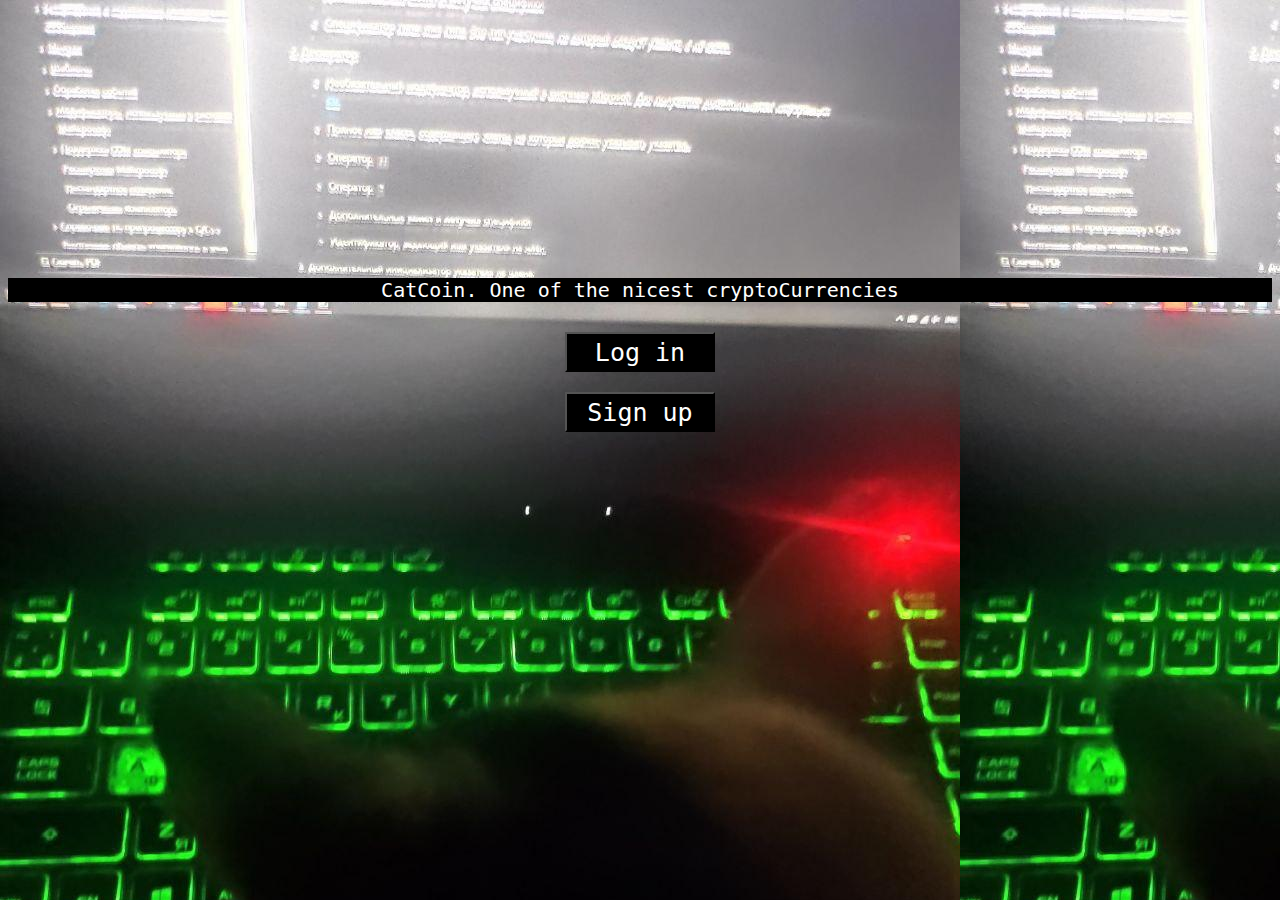
<file: crypto2/target/classes/static/index.html>
<html>
    <head>
    	<link rel="stylesheet" type="text/css" href="styles.css">
    	<style type="text/css">
    		#window{
    			width: 350px;
    			height: 230px;
    			background:#000;
    			z-index: 2;
				margin: 180px;

    		}
    	</style>
    	<script type="text/javascript">
    		var mode = 0;
    		function openclose(arg,command) {
    			mode = command;
    			if(arg == "open"){
    				document.getElementById('window').style.display = "block";
    				document.getElementById('main').style.display = "none";
    			}
    			else{
    				document.getElementById('window').style.display = "none";
    				document.getElementById('main').style.display = "block";
    			}
    		}
    		function logregister(){
    			var log = document.getElementById("login").value;
    			var pass = document.getElementById('pass').value;
    			document.getElementById("login").value = "";
    			document.getElementById('pass').value = "";
    		}

    	</script>
      </head>
    <body style="background-image: url('bg.jpg');" >
        <div id = "main" align="center" style="padding-top:250px;display: block;">
        	<p style=" font-size: 20;font-family: monospace;background: black;color: white;"> 
        		CatCoin. One of the nicest cryptoCurrencies
        	</p>
        	<button class="headerBtn" onclick="openclose('open',1)">Log in</button><br>
        	<button class="headerBtn" onclick="openclose('open',2)">Sign up </button>
        </div>
        <center>
	        <div id="window" align="center" style="display: none;">
	        	<div class="form">
	        		<input class = "textInput"type="text" id="login" placeholder="your login">
	        		<input class = "textInput" type="password" id="pass" placeholder="your password">
	        		<br>
	        		<button class = "headerBtn">Action</button><br>
	        		<button class = "headerBtn" onclick='openclose("close",0)'>Close</button>
	        	</div>
	        </div>
    	</center>
    </body>

</html>
</file>
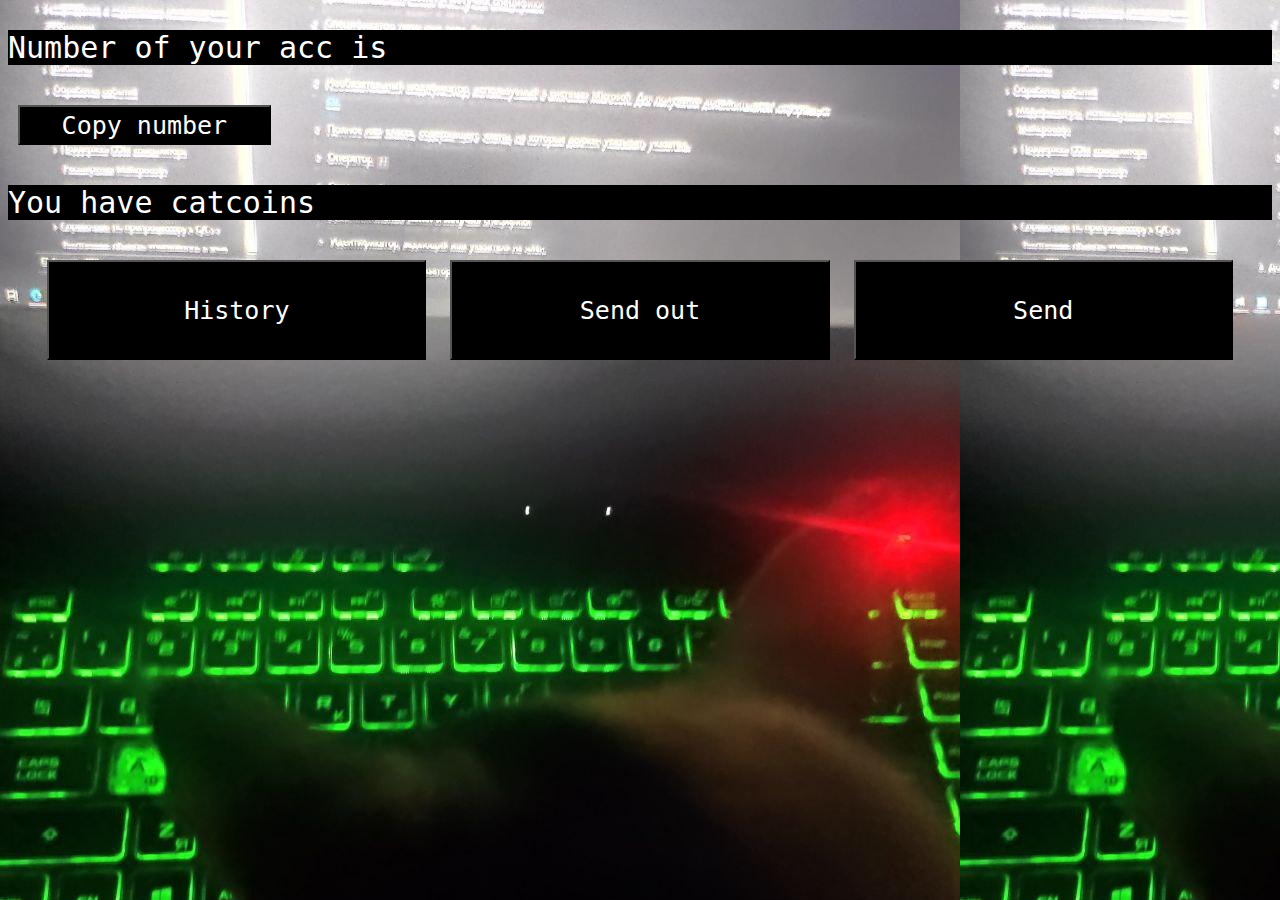
<file: crypto2/target/classes/static/main.html>
<!DOCTYPE html>
<html>
<head>
	<title></title>
	<link rel="stylesheet" type="text/css" href="styles.css">
	<script src="https://ajax.googleapis.com/ajax/libs/jquery/3.5.1/jquery.min.js"></script>
	<style type="text/css">
    		#window{
    			width: 350px;
    			
    			background:#000;
    			z-index: 2;
				margin: 180px;

    		}
    	</style>
</head>

<body style="background-image: url('bg.jpg');">
	<script type="text/javascript">
		function openSubMenu(thing){
			document.getElementById('window').style.display = "block";
			document.getElementById('confirm').hidden = true;
			document.getElementById('card').hidden = true;
			document.getElementById('acc').hidden = true;
			document.getElementById('sum').hidden = true;
			if(thing=="history")openHistory();
			else
			if(thing=="send")openSendMenu();
			else
			if(thing=="sendout")openSendOutMenu();
			
		}
		function openHistory() {
			document.getElementById('confirm').hidden = true;
			document.getElementById('card').hidden = true;
			document.getElementById('acc').hidden = true;
			document.getElementById('sum').hidden = true;
		}
		function openSendMenu(){
			document.getElementById('confirm').hidden = false;
			document.getElementById('acc').hidden = false;
			document.getElementById('sum').hidden = false;
		}
		function openSendOutMenu(){
			document.getElementById('confirm').hidden= false;
			document.getElementById('card').hidden = false;
			document.getElementById('sum').hidden = false;
		}
		function Close(){
			document.getElementById('window').style.display = "none";
		}
	</script>
	<p style="background-color: black;color: white;font-size: 30px;font-family: monospace;">Number of your acc is </p><button class="headerBtn" style="width: 20%;">Copy number</button>
	<p id = "coins" style="background-color: black;color: white;font-size: 30px;font-family: monospace;">You have catcoins</p>
	<div align="center">
		<button class="headerBtn" style="width: 30%; height: 100px;" onclick="openSubMenu('history')">History</button>
		<button class="headerBtn" style="width: 30%; height: 100px;" onclick="openSubMenu('sendout')">Send out</button>
		<button class="headerBtn" style="width: 30%; height: 100px;" onclick="openSubMenu('send')">Send</button>
	</div>

	<center>
	        <div id="window" align="center" style="display: none;">
	        	<div class="form">
	        		<br>
	        		<input class = "textInput" type="text" id="card" placeholder="Card number">
	        		<input class = "textInput" type="text" id="acc"  placeholder="Receiver's acc id">
	        		<input class = "textInput" type="text" id="sum"  placeholder="Sum">
	        		<br>
	        		<button class = "headerBtn" id = "confirm">Action</button><br>
	        		<button class = "headerBtn" onclick='Close()'>Close</button>
	        	</div>
	        </div>
    </center>
</body>

</html>
</file>
<file: crypto2/target/classes/static/styles.css>
.headerBtn{
	width: 150px;
	height: 40px;
	font-size: 25px;
	font-family: monospace;
	color:white;
	background-color:black;
	margin:10px;
}
.textInput{
	color: white;
	background-color: black;
	width: 300px;
	height: 25px;
	font-family: monospace;
	font-size: 20px;
	padding: 5px;
	margin:5px;
}
</file>
